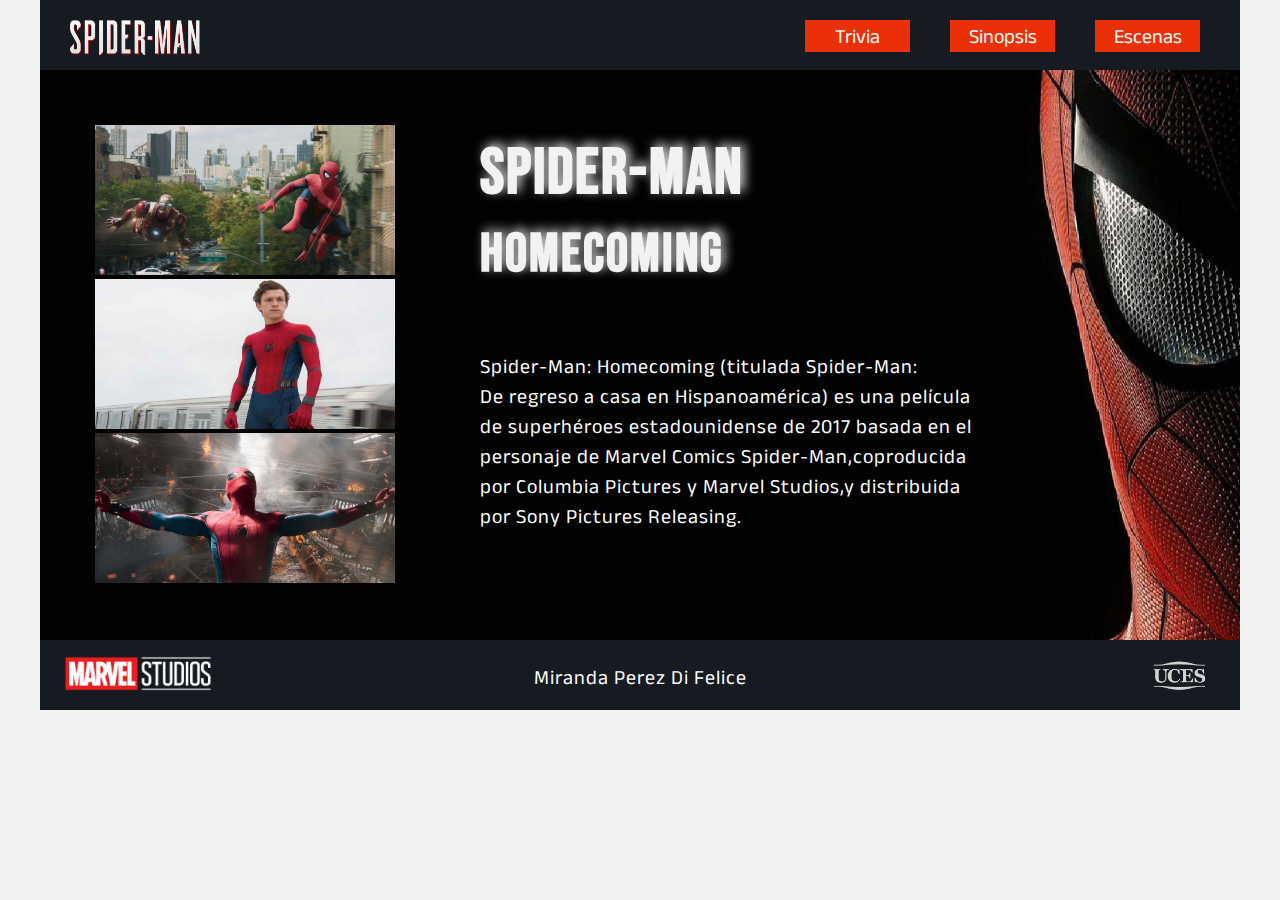
<file: index.html>
<!DOCTYPE html>
<html>
<head>
	<meta charset="utf-8">
	<meta name="viewport" content="width=device-width, initial-scale=1">
	<title> Maquetacion Semantica</title>
	<link rel="stylesheet" type="text/css" href="css/estilo.css">
</head>
<body>
<main>
	<header>
		<img src="img/spidermanlogonombre.png" class="logo">

		<ul>
        	<li><a href="galeria.html">Escenas</a></li>
        	<li><a href="sinopsiss.html">Sinopsis</a></li>
        	<li><a href="formulario.html">Trivia</a></li>
    	</ul>
    </header>
    
    
    <article>
        <section>
			<h1> Spider-Man</h1> 
			<h2>Homecoming</h2>
			<br>
			<p>Spider-Man: Homecoming (titulada Spider-Man:  <br>
			De regreso a casa en Hispanoamérica) es una película <br>
			de superhéroes estadounidense de 2017 basada en el <br>
			personaje de Marvel Comics Spider-Man,coproducida <br>
	    	por Columbia Pictures y Marvel Studios,y distribuida <br>
	    	por Sony Pictures Releasing.</p>
	    	</section>
	  

        
        <div id="escenas">
	    <img src="img/escenauno.jpg"class="escenauno">
		<img src="img/escenados.jpg"class="escenados">
		<img src="img/escenatres.jpg"class="escenatres">
		</div>

	    </article>

	    
	<footer>
		<img src="img/marvelstudios.png"class="img">
		<img src="img/uces.png" class="uces">
		<p>Miranda Perez Di Felice</p>
	</footer>
	
</main>
</body>
</html>
</file>
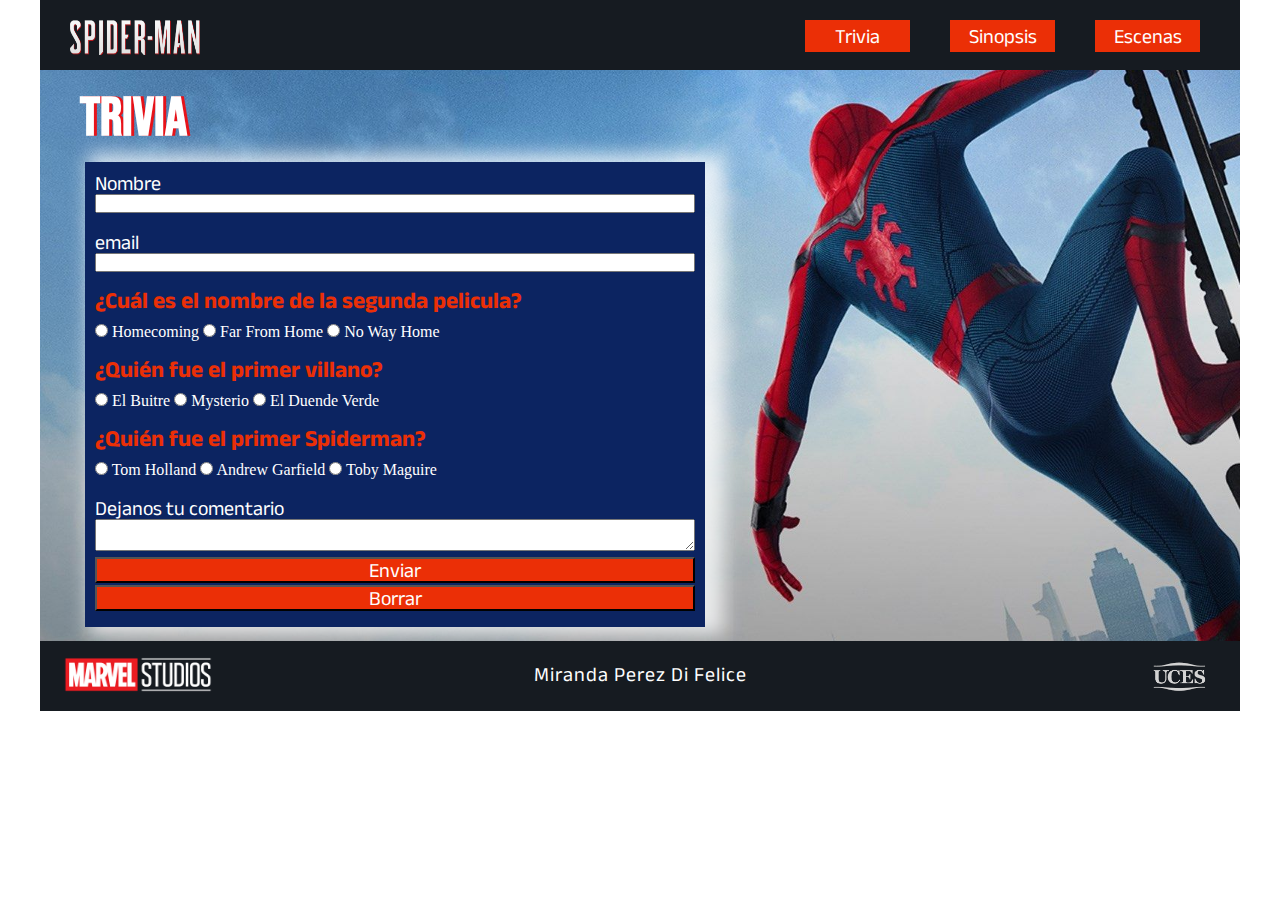
<file: formulario.html>
<!DOCTYPE html>
<html lang="en">
<head>
	<meta charset="UTF-8">
	<meta name="viewport" content="width=device-width, initial-scale=1">
	<title>Spiderman</title>
	<link rel="stylesheet" href="css/estilosform.css">

</head>
<body>
	<main>
	<header>
		<a href="index.html"><img src="img/spidermanlogonombre.png"class="logo"></a>
		<ul>
        	<li><a href="galeria.html">Escenas</a></li>
        	<li><a href="sinopsiss.html">Sinopsis</a></li>
        	<li><a href="formulario.html">Trivia</a></li>
    	</ul>
	</header>
	<article>

    <h1>TRIVIA</h1>

<form action="mailto:maildestinatario@correo.com" method="post" id="usuario">
     



	<label class="respuesta">Nombre </label> 
	<br>
	<input class="rectangulo" type="text" name="nombre" size="30" class="tama"></input>
	<br>
	<br>
	<label class="respuesta">email</label> 
	<br/>
	<input class="rectangulo" type="text" name="contrasena" size="30" maxlength="5" class="tama"></input> 
	<label><h2>¿Cuál es el nombre de la segunda pelicula?</h2></label>
	 <input class="respuesta" type="radio" name="modelo" value="Spiderman:Homecoming"> Homecoming</input>
	 <input class="respuesta"type="radio" name="modelo" value="Spiderman: Far From Home"> Far From Home</input>
	 <input class="respuesta" type="radio" name="modelo" value="Spiderman: No Way Home"> No Way Home</input>
	<br/>
	<label><h2>¿Quién fue el primer villano?</h2></label>
	 <input type="radio" name="modelo" value="El Buitre"> El Buitre</input>
	 <input type="radio" name="modelo" value="Mysterio"> Mysterio</input>
	 <input type="radio" name="modelo" value="El Duende Verde"> El Duende Verde</input>
	<br/>
	<label><h2>¿Quién fue el primer Spiderman?</h2></label>
	 <input type="radio" name="modelo" value="Tom Holland"> Tom Holland</input>
	 <input type="radio" name="modelo" value="Andrew Garfield"> Andrew Garfield</input>
	 <input type="radio" name="modelo" value="Toby Maguire"> Toby Maguire</input>
    <br>
    <br>

	<label class="respuesta">Dejanos tu comentario</label><br/>
	<textarea class="rectangulo" name="mensaje"></textarea>
	<br>
	<input class="botones" type="submit" name="enviar" value="Enviar"> </input>
	<input class="botones" type="reset" name="resetea" value="Borrar"></input>
	
</form>
</article>
	<footer>
		<img src="img/marvelstudios.png"class="img">
		<img src="img/uces.png" class="uces">
		<p>Miranda Perez Di Felice</p>
	</footer>

</body>
</html>
</file>
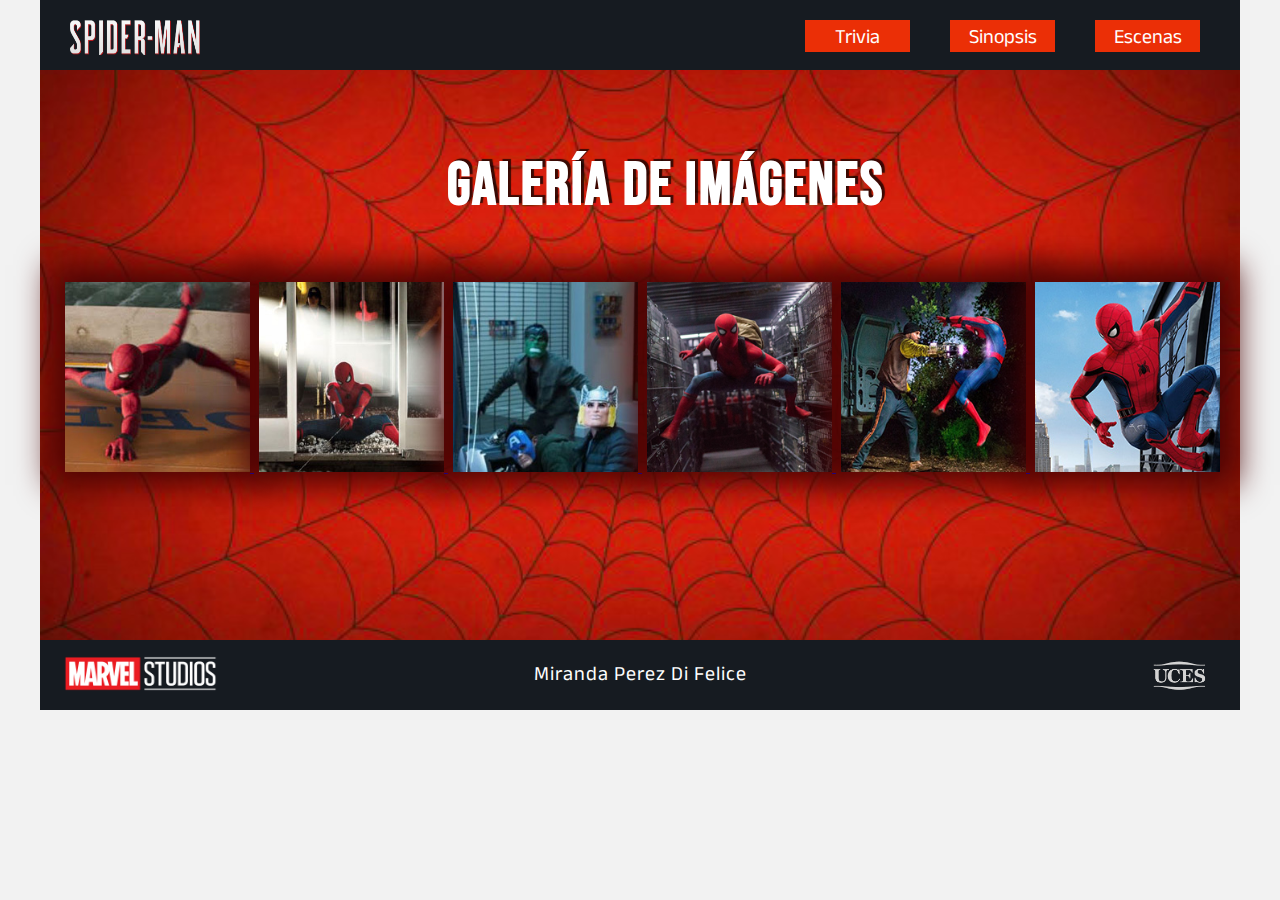
<file: galeria.html>
<!DOCTYPE html>
<html>
<head>
	<meta charset="utf-8">
	<meta name="viewport" content="width=device-width, initial-scale=1">
	<link rel="stylesheet" type="text/css" href="css/lightbox.css">
	
	<title>Galeria de Imagenes</title>
</head>
<body>
	<main>
	<header>
		<a href="index.html"><img src="img/spidermanlogonombre.png"class="logo"></a>
		<ul>
        	<li><a href="galeria.html">Escenas</a></li>
        	<li><a href="sinopsiss.html">Sinopsis</a></li>
        	<li><a href="formulario.html">Trivia</a></li>
    	</ul>
	</header>

	<section>
		<article>
			<h1>Galería de imágenes</h1>

			<a class="escenas" href="img/egrandeuno.jpg" data-lightbox="img" data-title="Spiderman intenta sujetarse del barco donde estaban los villanos para salvar a la tripulación.">
            <img src="img/echicaunoo.jpg">
            </a>

            <a href="img/egrandedos.jpg" class="escenas" data-lightbox="img" data-title="Spiderman logra salvar a sus amigos sujetando el ascensor en el que se encontraban.">
            <img src="img/echicados.jpg">
            </a>

             <a href="img/egrandetres.jpg" class="escenas" data-lightbox="img" data-title="Los villanos intentan robar un banco utilizando armas extraterrestres.">
             <img src="img/echicatres.jpg">
             </a>

              <a href="img/egrandecuatro.jpg" class="escenas" data-lightbox="img" data-title="Spiderman intenta escapar de un galpón donde guardaban armas de sus enemigos.">
             <img src="img/echicacuatro.png">
             </a>

             <a href="img/egrandecinco.jpg" class="escenas" data-lightbox="img" data-title="Spiderman es golpeado por uno de sus enemigos con un arma extraterrestre.">
             <img src="img/echicacinco.jpg">
             </a>

             <a href="img/egrandeseis.jpg" class="escenas" data-lightbox="img" data-title="Spiderman observa desde las alturas de un edificio a sus enemigos y planea su próximo ataque.">
             <img src="img/echicaseis.jpg">
             </a>

         </article>
	
</section>

<footer>
	<img src="img/marvelstudios.png"class="img">
		<img src="img/uces.png" class="uces">
		<p>Miranda Perez Di Felice</p>
</footer>

<script src="js/lightbox-plus-jquery.min.js"> </script>

</body>
</html>
</file>
<file: css/estilo.css>
@import url(https://fonts.googleapis.com/css2?family=Bebas+Neue&family=Roboto+Condensed:ital,wght@1,300&display=swap);

@import url(https://fonts.googleapis.com/css2?family=Bebas+Neue&display=swap);

@import url(https://fonts.googleapis.com/css2?family=Anek+Latin:wght@300&display=swap);

*{
	margin: 0;
	padding: 0;
	box-sizing: border-box;
}

body{
	background-color: yellow;
}

main{
	width: 1200px;
	height: 700px;
	background-color: none;
	margin-left: auto;
	margin-right: auto;
	background-image: url(../img/spidermanfondo.jpg);
	background-size: 110%;
	background-position: 20% 20%;

}

header{
	width: 1200px;
	height: 75px;
	background-color:#161B21;
	opacity: 100%;
}



/* selector de etiqueta */

 li{
    display: block;
    width:100px;
    padding:10px 15px;
    background-color:#eb2f06;
    border:none;
    text-align:center;
    float: right;
    margin-top: 22px;
    margin-right: 40px;
    }

 li a{
    text-decoration:none;
    color: white;
    text-align: right;	
    font-family:  'Anek Latin', sans-serif; 
    opacity: 100%;

 }

    li:hover{
    background-color:red;
    color:white;
    }

h1{
  color: #F2F2F2;
  font-size: 3.5rem;
  margin-left: 100px;
  margin-top: 55px;
  letter-spacing: 2px;
  font-family: 'Bebas Neue', cursive;
	
}
h2{
  color: #F2F2F2;
  font-size: 3rem;
  margin-bottom:160;
  margin-left: 100px;
  margin-top: 8px;
  letter-spacing: 2px;
  font-family: 'Bebas Neue', cursive;
  text-shadow: 4px -3px 5px rgba(255,255,255,0.57);
}

p{
	color: white;
	line-height: 1.4rem;
	font-size: 0.9rem;
	margin-left: 100px;
    margin-top: 30px;
	letter-spacing: 1px;
	font-family: 'Roboto Condensed', sans-serif;
}

/* selector de clase*/

footer{
	width: 1200px;
	height: 70px;
	margin-top: 16px;
	background-color:#161B21;
	clear: both;
	bottom: auto;
	text-align: center;
	padding-right: 23px;
	padding-left: 23px;
	
	
}
footer p{
	padding-top: 22px;
	font-size: 20px;
	width: 300px;
	margin: auto;
	
	
	
}
.img{
	margin-top: 16px;
	width: 150px;
	height: 35px;
	float: left;
	
}

.uces {
	height: 38px;
	width: 55px;
	float: right;
	margin-top: 15px;

	
}
.logo{
	margin-left: 30px;
	width: 130px;
	height: 50px;
	margin-top: 10px;
	float: left;	
}

.escenauno{
	width: 300px;
	height: 150px;
	margin-left: 15px;
}

.escenados{
	width: 300px;
	height: 150px;
	margin-left: 15px;
}

.escenatres{
    width: 300px;
	height: 150px;
	margin-left: 15px;
}

#escenas{
    width: 300px;
	height: 650px;
	padding-left: 50px;
	margin-top: 50px;
	text-align: left;

}

article{
	width: 1200px;
	height: 540px;
	display: flex;
	flex-direction: row-reverse;
	}

section{
	width: 870px;
}



/* Small (landscape phones, 576px and up) */
@media (min-width: 200px) and (max-width: 767px) {
 body{ background-color: #f2f2f2; } 
 
    main{
	width: 576px;
	height:700px;
	background-color: none;
	margin-left: auto;
	margin-right: auto;
	background-image: url(../img/spidermanvertical.jpg);

}

header{
  width: 576px;
  height: 140px;
  background-color:#161B21;
  opacity: 100%;
  display: flex;
  flex-wrap: wrap;
}


ul{
  margin-left: 15px;
  margin-top: 10px;
}


/* selector de etiqueta */

 li{
    display: block;
    width:176px;
    padding:10px 19px;
    background-color:#eb2f06;
    margin-top: 0px;
    margin-bottom: 70px;
    margin-left: 5px;
    font-size: 30px;
    margin-right: 0px;
    }

 li a{
    text-decoration:none;
    color: white;
    text-align: right;  
    font-family: 'Anek Latin', sans-serif; 
    opacity: 100%;

 }

    li:hover{
    background-color:red;
    color:white;
    }


h1{
  color: #F2F2F2;
  font-size: 60px;
  margin-top: 50px;
  letter-spacing: 2px;
  font-family: 'Bebas Neue', cursive;
  margin-left: 0px;
  text-align: center;
  text-shadow: 4px -3px 11px rgba(255,255,255,0.84);
}


h2{
  color: #F2F2F2;
  font-size: 60px;
  margin-bottom:5px;
  margin-left: 0px;
  margin-top: 10px;
  letter-spacing: 2px;
  font-family: 'Bebas Neue', cursive;
  text-align: center;
  text-shadow: 4px -3px 11px rgba(255,255,255,0.84);


}

p{
	color: white;
	line-height: 25px;
	font-size: 22px;
	padding-left: 0px;
    margin-top: 40px;
	letter-spacing: 1.5px;
	font-family: 'Roboto Condensed', sans-serif;
	text-align: center;
	margin-left: 0px;
}

/* selector de clase*/

footer{
  width: 576px;
  height: 55px;
  margin-top: 180px;
  background-color:#161B21;
  clear: both;
  bottom: auto;               
  text-align: center;
  padding-right: 23px;
  padding-left: 23px;
  
  
}
footer p{
  padding-top: 15px;
  font-size: 15px;
  width: 300px;
  margin: auto;
  font-family: 'Anek Latin', sans-serif;
  
}
.img{
	margin-top: 15px;
	width: 130px;
	height: 25px;
	float: left;
	
}

.uces {
  height: 40px;
  width: 59px;
  float: right;
  margin-top: 6px;
  
}

.logo{
  text-align: center;
  width: 165px;
  height: 60px;
  margin-top: -1px;
  margin-left: 204px;
  float: left;  
}

.escenauno{
	display: none;
	width: 300px;
	height: 150px;
	margin-left: 25px;
}

.escenados{
	display: none;
	width: 300px;
	height: 150px;
	margin-left: 25px;
}

.escenatres{
	display: none;
    width: 300px;
	height: 150px;
	margin-left: 25px;
}

#escenas{
    width: 300px;
	height: 650px;
	margin-left: auto;
	padding-right: 10px;
	padding-left: 10px;
	margin-top: 20px;
	text-align: center;
	display: none;

}

article{
	width: 576px;
	height: 370px;
	display: flex;
	flex-direction: row-reverse;
	}

section{
	width: 576px;
}
 
 }

/*Medium (tablets, 768px and up) */
@media (min-width: 768px) and (max-width: 991px) {
 body{ background-color: #f2f2f2; } 


main{
	width: 768px;
	height: 710px;
	background-color: none;
	margin-left: auto;
	margin-right: auto;
	background-image: url(../img/spfondonegro.jpeg);
	background-size: 110%;
	background-position: 25% 20%;

}

header{
  width: 768px;
  height: 70px;
  background-color:#161B21;
  opacity: 100%;
}



/* selector de etiqueta */

  li{
    display: block;
    width:110px;
    padding:5px 10px;
    background-color:#eb2f06;
    border:none;
    text-align:center;
    float: right;
    margin-top: 20px;
    margin-right: 40px;
    }

 li a{
    text-decoration:none;
    color: white;
    text-align: right;  
    font-family: 'Anek Latin', sans-serif; 
    opacity: 100%;
    font-size: 25px;

 }

    li:hover{
    background-color:red;
    color:white;
    }

h1{
  color: #F2F2F2;
  font-size: 55px;
  margin-left: 65px;
  margin-top: 75px;
  letter-spacing: 2px;
  font-family: 'Bebas Neue', cursive;
  text-shadow: 4px -3px 11px rgba(255,255,255,0.84);	
}
h2{
  color: #F2F2F2;
  font-size: 50px;
  margin-bottom:160;
  margin-left: 65px;
  margin-top: 8px;
  letter-spacing: 2px;
  font-family: 'Bebas Neue', cursive;
  text-shadow: 4px -3px 11px rgba(255,255,255,0.84);


}

p{
	color: white;
	line-height: 25px;
	font-size: 14px;
	margin-left: 65px;
  margin-top: 45px;
	letter-spacing: 0,5px;
	font-family: 'Roboto Condensed', sans-serif;
}

/* selector de clase*/

footer{
	width: 768px;
	height: 60px;
	margin-top: 185px;
	background-color:#161B21;
	clear: both;
	bottom: auto;
	text-align: center;
	padding-right: 23px;
	padding-left: 23px;	
}

footer p{
  padding-top: 20px;
  font-family: 'Anek Latin', sans-serif;
  font-size: 1em;
  width: 300px;
  margin: auto; 
}


.img{
	margin-top: 15px;
	width: 120px;
	height: 30px;
	float: left;	
}

.uces {
	height: 45px;
	width: 75px;
	float: right;
	margin-top: 8px;
	
}

.logo{
  margin-left: 30px;
  width: 130px;
  height: 50px;
  margin-top: 5px;
  float: left;  
}


.escenauno{
	width: 300px;
	height: 150px;
	margin-left: 15px;
}

.escenados{
	width: 300px;
	height: 150px;
	margin-left: 15px;
}

.escenatres{
    width: 300px;
	height: 150px;
	margin-left: 15px;
}

#escenas{
    width: 300px;
	height: 650px;
	margin-left: auto;
	padding-right: 10px;
	padding-left: 15px;
	margin-top: 50px;
	text-align: center;
	display: invisible;

}

section {
	width: 640px;
}

article{
	width: 768px;
	height: 395px;
	display: flex;
	flex-direction: row-reverse;
	}
}

/*Large (escritorio, 992px and up)*/
@media (min-width: 992px) and (max-width: 1199px) {
body{ background-color: #f2f2f2; } 

main{
	width: 992px;
	height: 710px;
	background-color: none;
	margin-left: auto;
	margin-right: auto;
	background-image: url(../img/spfondonegro.jpeg);
	background-size: 110%;
	background-position: 25% 20%;

}

header{
  width: 992px;
  height: 70px;
  background-color:#161B21;
  opacity: 100%;
}


/* selector de etiqueta */

 li{
    display: block;
    width:105px;
    padding:5px 10px;
    background-color:#eb2f06;
    border:none;
    text-align:center;
    float: right;
    margin-top: 20px;
    margin-right: 40px;
    }

 li a{
    text-decoration:none;
    color: white;
    text-align: right;  
    font-family: 'Anek Latin', sans-serif; 
    opacity: 100%;
    font-size: 20px;

 }
    li:hover{
    background-color:red;
    color:white;
    }

h1{
  color: #F2F2F2;
  font-size: 60px;
  margin-left: 75px;
  margin-top: 65px;
  letter-spacing: 2px;
  font-family: 'Bebas Neue', cursive;
  text-shadow: 4px -3px 11px rgba(255,255,255,0.84);
	
}
h2{
  color: #F2F2F2;
  font-size: 50px;
  margin-bottom:160;
  margin-left: 75px;
  margin-top: 8px;
  letter-spacing: 2px;
  font-family: 'Bebas Neue', cursive;
  text-shadow: 4px -3px 11px rgba(255,255,255,0.84);
}

p{
	color: white;
	line-height: 30px;
	font-size: 18px;
	margin-left: 75px;
    margin-top: 45px;
	letter-spacing: 1px;
	font-family: 'Roboto Condensed', sans-serif;
}

/* selector de clase*/

footer{
	width: 992px;
	height: 60px;
	margin-top: 183px;
	background-color:#161B21;
	clear: both;
	bottom: auto;
	text-align: center;
	padding-right: 23px;
	padding-left: 23px;
	
	
}
footer p{
	padding-top: 17px;
	font-size: 1em;
	width: 300px;
	margin: auto;
	font-family: 'Anek Latin', sans-serif;
	
	
	
}
.img{
  margin-top: 15px;
  width: 150px;
  height: 30px;
  float: left;
  

}

.uces {
	height: 45px;
	width: 75px;
	float: right;
	margin-top: 8px;
	
}

.logo{
	margin-left: 30px;
	width: 130px;
	height: 50px;
	margin-top: 5px;
	float: left;	
}

.escenauno{
	width: 300px;
	height: 150px;
	margin-left: 15px;
}

.escenados{
	width: 300px;
	height: 150px;
	margin-left: 15px;
}

.escenatres{
    width: 300px;
	height: 150px;
	margin-left: 15px;
}

#escenas{
    width: 300px;
	height: 650px;
	margin-left: 0px;
	padding-right: 10px;
	padding-left: 0px;
	margin-top: 55px;
	text-align: center;
	display: invisible;

}

section {
	width: 640px;
}

article{
	width: 992px;
	height: 396px;
	display: flex;
	flex-direction: row-reverse;
	}
}



/* X-Large  (large desktops, 1200px and up)*/
@media (min-width: 1200px) and (max-width: 1399px) {
body{ background-color: #f2f2f2; } 


main{
	width: 1200px;
	height: 710px;

}

header{
  width: 1200px;
  height: 70px;
  background-color:#161B21;
  opacity: 100%;
}

footer p{
	font-family: 'Anek Latin', sans-serif;
}


footer{
	width: 1200px;
	margin-top: 25px;
}

article{
	width: 1200px;
	height: 545px;
	display: flex;
	flex-direction: row-reverse;
	}

 li{
    display: block;
    width:105px;
    padding:5px 10px;
    background-color:#eb2f06;
    border:none;
    text-align:center;
    float: right;
    margin-top: 20px;
    margin-right: 40px;
    }

 li a{
    text-decoration:none;
    color: white;
    text-align: right;  
    font-family: 'Anek Latin', sans-serif; 
    opacity: 100%;
    font-size: 20px;

 }


h1{
  color: #F2F2F2;
  font-size: 65px;
  margin-left: 110px;
  margin-top: 65px;
  letter-spacing: 2px;
  font-family: 'Bebas Neue', cursive;
  text-shadow: 4px -3px 11px rgba(255,255,255,0.84);
	
}
h2{
  color: #F2F2F2;
  font-size: 55px;
  margin-bottom:160;
  margin-left: 110px;
  margin-top: 8px;
  letter-spacing: 2px;
  font-family: 'Bebas Neue', cursive;
  text-shadow: 4px -3px 11px rgba(255,255,255,0.84);
}

p{
	color: white;
	line-height: 30px;
	font-size: 20px;
	margin-left: 110px;
    margin-top: 45px;
	letter-spacing: 1px;
	font-family: 'Anek Latin', sans-serif;
}
.uces {
	height: 45px;
	width: 75px;
	float: right;
	margin-top: 13px;
	
}


.logo{
  margin-left: 30px;
  width: 130px;
  height: 50px;
  margin-top: 5px;
  float: left;  
}

.escenauno{
	width: 300px;
	height: 150px;
	margin-left: 25px;
}

.escenados{
	width: 300px;
	height: 150px;
	margin-left: 25px;
}

.escenatres{
    width: 300px;
	height: 150px;
	margin-left: 25px;
}

#escenas{
    width: 300px;
	height: 650px;
	margin-left: 0px;
	padding-right: 10px;
	padding-left: 0px;
	margin-top: 55px;
	text-align: center;
	display: invisible;

}
}
</file>
<file: css/estilosform.css>
@import url(https://fonts.googleapis.com/css2?family=Bebas+Neue&family=Roboto+Condensed:ital,wght@1,300&display=swap);

@import url(https://fonts.googleapis.com/css2?family=Anek+Latin:wght@300&display=swap);

@import url(https://fonts.googleapis.com/css2?family=Anek+Latin:wght@300;400;500&display=swap);



* {
  margin: 0;
  padding: 0;
  box-sizing: border-box;
}

main{
  width: 1200px;
  height: 700px;
  margin-left: auto;
  margin-right: auto;
  background-color: whitesmoke;
  }


header{
  width: 1200px;
  height: 62px;
  background-color:#161B21;
  opacity: 100%;
}

h1{
  color: #F2F2F2;
  font-size: 3.5rem;
  font-family: 'Bebas Neue', cursive;
  margin-bottom: 10px;
  margin-top: 15px;
  font-family: 'Anek Latin', sans-serif;
}


h2{
  color: #D93730;
  font-size: 18px;
  margin-bottom: 10px;
  margin-top: 15px;
  font-family: 'Anek Latin', sans-serif; 
}

form {
  width: 450px;
  height: 410px;
  margin-top: 10px;
  margin-left: 50px;
  background-color: #243A4E;
  padding: 10px;
  color: white;
  text-align: left;
  box-shadow: 11px 0px 18px 8px rgba(255,255,255,0.76);
  -webkit-box-shadow: 11px 0px 18px 8px rgba(255,255,255,0.76);
  -moz-box-shadow: 11px 0px 18px 8px rgba(255,255,255,0.76);


}

article{
  text-align: center;
  background-image: url(../img/spidermancielo.jpeg);  
  background-size: 1050px;
  height: 500px;

}


/* selector de etiqueta */

 li{
    display: block;
    width:100px;
    padding:5px 10px;
    background-color:#eb2f06;
    border:none;
    text-align:center;
    float: right;
    margin-top: 20px;
    margin-right: 40px;
    }

 li a{
    text-decoration:none;
    color: white;
    text-align: right;  
    font-family: 'Anek Latin', sans-serif; 
    opacity: 100%;

 }

    li:hover{
    background-color:red;
    color:white;
    }

p{
  color: white;
  line-height: 1.4rem;
  font-size: 0.9rem;
  margin-left: 85px;
  margin-top: 30px;
  letter-spacing: 1px;
  font-family: 'Roboto Condensed', sans-serif;
}

/* selector de clase*/

footer{
  width: 1200px;
  height: 50px;
  background-color:#161B21;
  clear: both;
  bottom: auto;
  text-align: center;
  padding-right: 23px;
  padding-left: 23px;
  
  
}
footer p{
  padding-top: 15px;
  font-size: 1em;
  width: 300px;
  margin: auto;
  font-family: 'Anek Latin', sans-serif;

  
}
.img{
  margin-top: 15px;
  width: 150px;
  height: 20px;
  float: left;
  
}

.uces {
  height: 30px;
  width: 49px;
  float: right;
  margin-top: 10px;

  
}
.logo{
  margin-left: 30px;
  width: 100px;
  height: 50px;
  float: left;  
}



/* Small (landscape phones, 576px and up) */
@media (min-width: 576px) and (max-width: 767px) {
 body{ background-color: #f2f2f2; } 

 
main{
  width: 576px;
  height:760px;
  background-color: none;
  margin-left: auto;
  margin-right: auto;
  background-image: url(../img/fondoform.jpg);

}

header{
  width: 576px;
  height: 140px;
  background-color:#161B21;
  opacity: 100%;
  display: flex;
  flex-wrap: wrap;
}

h1{
  color: white;
  font-size: 50px;
  margin-top: 18px;
  margin-left: 10px;
  text-shadow: 3px 0px 0px rgba(255,0,0,0.86);
  font-family: 'Bebas Neue', cursive;
}


h2{
  color: #eb2f06;
  font-size: 20px;
  margin-bottom: 10px;
  margin-top: 15px;
  font-family: 'Anek Latin', sans-serif;
}

form {
  width: 540px;
  height: 450px;
  margin-top: 15px; 
  margin-left: auto;
  margin-right: auto;
  background-color: #0c2461;
  padding: 10px;
  color: white;
  text-align: left;
  box-shadow: 11px 0px 18px 8px rgba(255,255,255,0.76);
  -webkit-box-shadow: 11px 0px 18px 8px rgba(255,255,255,0.76);
  -moz-box-shadow: 11px 0px 18px 8px rgba(255,255,255,0.76);


}

article{
  width: 576px;
  height: 390px;
  flex-direction: row-reverse;
  background-image: none;
  }

section{
  width: 576px;
}
 


ul{
  margin-left: 15px;
  margin-top: 10px;
}


/* selector de etiqueta */

 li{
    display: block;
    width:176px;
    padding:10px 19px;
    background-color:#eb2f06;
    margin-top: 0px;
    margin-bottom: 70px;
    margin-left: 5px;
    font-size: 30px;
    margin-right: 0px;
    }

 li a{
    text-decoration:none;
    color: white;
    text-align: right;  
    font-family: 'Anek Latin', sans-serif; 
    opacity: 100%;

 }

    li:hover{
    background-color:red;
    color:white;
    }


p{
  color: white;
  line-height: 1.4rem;
  font-size: 0.9rem;
  margin-left: 85px;
  margin-top: 30px;
  letter-spacing: 1px;
  font-family: 'Roboto Condensed', sans-serif;
}

/* selector de clase*/


footer{
  width: 576px;
  height: 55px;
  margin-top: 175px;
  background-color:#161B21;
  clear: both;
  bottom: auto;               
  text-align: center;
  padding-right: 23px;
  padding-left: 23px;
  
  
}
footer p{
  padding-top: 15px;
  font-size: 15px;
  width: 300px;
  margin: auto;
  font-family: 'Anek Latin', sans-serif;
  
}


.respuesta{
      font-size: 20px;
      font-family: 'Anek Latin', sans-serif;
}


.botones{
    background-color: #eb2f06 ;
    color: white;
    width: 100%;
    font-size: 20px;
    font-family: 'Anek Latin', sans-serif;
    margin-top: 2px;
}

.rectangulo{
      color: white;
     width: 100%;
}

.img{
  margin-top: 15px;
  width: 130px;
  height: 25px;
  float: left;
  
}

.uces {
  height: 40px;
  width: 59px;
  float: right;
  margin-top: 6px;
  
}
.logo{
  text-align: center;
  width: 165px;
  height: 60px;
  margin-top: 0 px;
  margin-left: 204px;
  float: left;  
}
}

/*Medium (tablets, 768px and up) */
@media (min-width: 768px) and (max-width: 991px) {
 body{ background-color: #f2f2f2; } 


main{
  width: 768px;
  height: 710px;
  background-color: none;
  margin-left: auto;
  margin-right: auto;
  background-image: url(../img/spidermancielo.jpeg);
  background-size: 162%;
  background-position: 23% 400%;

}

header{
  width: 768px;
  height: 70px;
  background-color:#161B21;
  opacity: 100%;
}

form {
  width: 450px;
  height: 460px;
  margin-top: 2opx;
  margin-left: 50px;
  background-color: #0c2461;
  padding: 10px;
  color: white;
  text-align: left;
  box-shadow: 11px 0px 18px 8px rgba(255,255,255,0.76);
  -webkit-box-shadow: 11px 0px 18px 8px rgba(255,255,255,0.76);
  -moz-box-shadow: 11px 0px 18px 8px rgba(255,255,255,0.76);


}

/* selector de etiqueta */

 li{
    display: block;
    width:110px;
    padding:5px 10px;
    background-color:#eb2f06;
    border:none;
    text-align:center;
    float: right;
    margin-top: 20px;
    margin-right: 40px;
    }

 li a{
    text-decoration:none;
    color: white;
    text-align: right;  
    font-family: 'Anek Latin', sans-serif; 
    opacity: 100%;
    font-size: 25px;

 }

    li:hover{
    background-color:red;
    color:white;
    }

h1{
  color: white;
  font-size: 55px;
  margin-top: 20px;
  text-align: left;
  margin-left: 48px;
  text-shadow: 3px 0px 0px rgba(255,0,0,0.86);
  font-family: 'Bebas Neue', cursive;
}

h2{
  color:#eb2f06;
  font-size: 23px;
  margin-bottom: 10px;
  margin-top: 15px;
  font-family: 'Anek Latin', sans-serif;

}

p{
  color: white;
  line-height: 1.4rem;
  font-size: 25px;
  margin-left: 85px;
  margin-top: 45px;
  letter-spacing: 1px;
  font-family: 'Roboto Condensed', sans-serif;
}

/* selector de clase*/

footer{
  width: 768px;
  height: 60px;
  margin-top: 195px;
  background-color:#161B21;
  clear: both;
  bottom: auto;
  text-align: center;
  padding-right: 23px;
  padding-left: 23px;
  
}

footer p{
  padding-top: 20px;
  font-family:'Anek Latin', sans-serif ;
  font-size: 1em;
  width: 300px;
  margin: auto;
  
  
  
}

.respuesta{
      font-size: 20px;
      font-family: 'Anek Latin', sans-serif;
}


.botones{
    background-color: #eb2f06 ;
    color: white;
    width: 100%;
    font-size: 17px;
    font-family: 'Anek Latin', sans-serif;
    margin-top: 2px;
}

.rectangulo{
      color: white;
     width: 100%;
}

.img{
  margin-top: 15px;
  width: 120px;
  height: 30px;
  float: left;
  
}
.uces {
  height: 45px;
  width: 75px;
  float: right;
  margin-top: 8px;
  
}

.logo{
  margin-left: 30px;
  width: 130px;
  height: 50px;
  margin-top: 5px;
  float: left;  
}



section {
  width: 640px;
}

article{
  width: 768px;
  height: 366px;
  background-image: none;
  }
}



/*Large (escritorio, 992px and up)*/
@media (min-width: 992px) and (max-width: 1199px) {

main{
  width: 992px;
  height: 710px;
  background-color: none;
  margin-left: auto;
  margin-right: auto;
  background-image: url(../img/spidermancielo.jpeg);
  background-size: 125%;
  background-position: 5% 230%;

}

header{
  width: 992px;
  height: 70px;
  background-color:#161B21;
  opacity: 100%;
}

form {
  width: 520px;
  height: 470px;
  margin-top: 5px;
  margin-left: 40px;
  background-color: #0c2461;
  padding: 10px;
  color: white;
  text-align: left;
  box-shadow: 11px 0px 18px 8px rgba(255,255,255,0.76);
  -webkit-box-shadow: 11px 0px 18px 8px rgba(255,255,255,0.76);
  -moz-box-shadow: 11px 0px 18px 8px rgba(255,255,255,0.76);

}

/* selector de etiqueta */

 li{
    display: block;
    width:105px;
    padding:5px 10px;
    background-color:#eb2f06;
    border:none;
    text-align:center;
    float: right;
    margin-top: 20px;
    margin-right: 40px;
    }

 li a{
    text-decoration:none;
    color: white;
    text-align: right;  
    font-family: 'Anek Latin', sans-serif; 
    opacity: 100%;
    font-size: 20px;

 }

    li:hover{
    background-color:red;
    color:white;
    }

h1{
  color: white;
  font-size: 50px;
  margin-top: 16px;
  text-align: left;
  margin-left: 38px;
  text-shadow: 3px 0px 0px rgba(255,0,0,0.86);
  font-family: 'Bebas Neue', cursive;
}

h2{
  color:#eb2f06;
  font-size: 23px;
  margin-bottom: 10px;
  margin-top: 15px;
  font-family: 'Anek Latin', sans-serif;
}

p{
  color: white;
  line-height: 1.4rem;
  font-size: 25px;
  margin-left: 85px;
  margin-top: 45px;
  letter-spacing: 1px;
  font-family: 'Roboto Condensed', sans-serif;
}

/* selector de clase*/

footer{
  width: 992px;
  height: 60px;
  margin-top: 215px;
  background-color:#161B21;
  clear: both;
  bottom: auto;
  text-align: center;
  padding-right: 23px;
  padding-left: 23px;
  
  
}

footer p{
  padding-top: 20px;
  font-size: 1em;
  width: 300px;
  margin: auto;
  font-family: 'Anek Latin', sans-serif;
  
  
  
}

.respuesta{
      font-size: 20px;
      font-family: 'Anek Latin', sans-serif;
}


.botones{
    background-color: #eb2f06 ;
    color: white;
    width: 100%;
    font-size: 20px;
    font-family: 'Anek Latin', sans-serif;
    margin-top: 2px;
}

.rectangulo{
      color: white;
     width: 100%;
}

.img{
  margin-top: 15px;
  width: 150px;
  height: 30px;
  float: left;
  
}

.uces {
  height: 45px;
  width: 75px;
  float: right;
  margin-top: 8px;
  
}

.logo{
  margin-left: 30px;
  width: 130px;
  height: 50px;
  margin-top: 5px;
  float: left;  
}


section {
  width: 640px;
}

article{
  width: 992px;
  height: 350px;
  background-image: none;
  }
}


/* X-Large  (large desktops, 1200px and up)*/
@media (min-width: 1200px) and (max-width: 1399px) {

  main{
  width: 1200px;
  height: 710px;
  background-color: none;
  margin-left: auto;
  margin-right: auto;
  background-image: url(../img/spidermancielo.jpeg);
  background-size: 120%;
  background-position: 10% 0%;

}

header{
  width: 1200px;
  height: 70px;
  background-color:#161B21;
  opacity: 100%;
}

form {
  width: 620px;
  height: 465px;
  margin-top: 10px;
  margin-left: 45px;
  background-color: #0c2461;
  padding: 10px;
  color: white;
  text-align: left;
  box-shadow: 11px 0px 18px 8px rgba(255,255,255,0.76);
  -webkit-box-shadow: 11px 0px 18px 8px rgba(255,255,255,0.76);
  -moz-box-shadow: 11px 0px 18px 8px rgba(255,255,255,0.76);
  
}

/* selector de etiqueta */

 li{
    display: block;
    width:105px;
    padding:5px 10px;
    background-color:#eb2f06;
    border:none;
    text-align:center;
    float: right;
    margin-top: 20px;
    margin-right: 40px;
    }

 li a{
    text-decoration:none;
    color: white;
    text-align: right;  
    font-family: 'Anek Latin', sans-serif; 
    opacity: 100%;
    font-size: 20px;

 }

    li:hover{
    background-color:red;
    color:white;
    }

h1{
  color: white;
  font-size: 55px;
  margin-top: 15px;
  text-align: left;
  margin-left: 40px;
  text-shadow: 3px 0px 0px rgba(255,0,0,0.86);
  font-family: 'Bebas Neue', cursive;
}

h2{
  color:#eb2f06;
  font-size: 23px;
  margin-bottom: 10px;
  margin-top: 15px;
  font-family: 'Anek Latin', sans-serif;
}

p{
  color: white;
  line-height: 1.4rem;
  font-size: 25px;
  margin-left: 85px;
  margin-top: 45px;
  letter-spacing: 1px;
  font-family: 'Roboto Condensed', sans-serif;
}

/* selector de clase*/

footer{
  width: 1200px;
  height: 70px;
  margin-top: 40px;
  background-color:#161B21;
  clear: both;
  bottom: auto;
  text-align: center;
  padding-right: 23px;
  padding-left: 23px;
  
  
}
footer p{
  padding-top: 22px;
  font-size: 20px;
  width: 300px;
  margin: auto;
  font-family:'Anek Latin', sans-serif ;
  
  
}

.respuesta{
      font-size: 20px;
      font-family: 'Anek Latin', sans-serif;
}


.botones{
    background-color: #eb2f06 ;
    color: white;
    width: 100%;
    font-size: 20px;
    font-family: 'Anek Latin', sans-serif;
    margin-top: 2px;
}

.rectangulo{
      color: white;
     width: 100%;
}


.img{
  margin-top: 16px;
  width: 150px;
  height: 35px;
  float: left;
  
}

.uces {
  height: 45px;
  width: 75px;
  float: right;
  margin-top: 13px;
  
}

.logo{
  margin-left: 30px;
  width: 130px;
  height: 50px;
  margin-top: 5px;
  float: left; 

}

section {
  width: 640px;
}

article{
  width: 1200px;
  height: 516px;
  background-image: none;
  }
}
</file>
